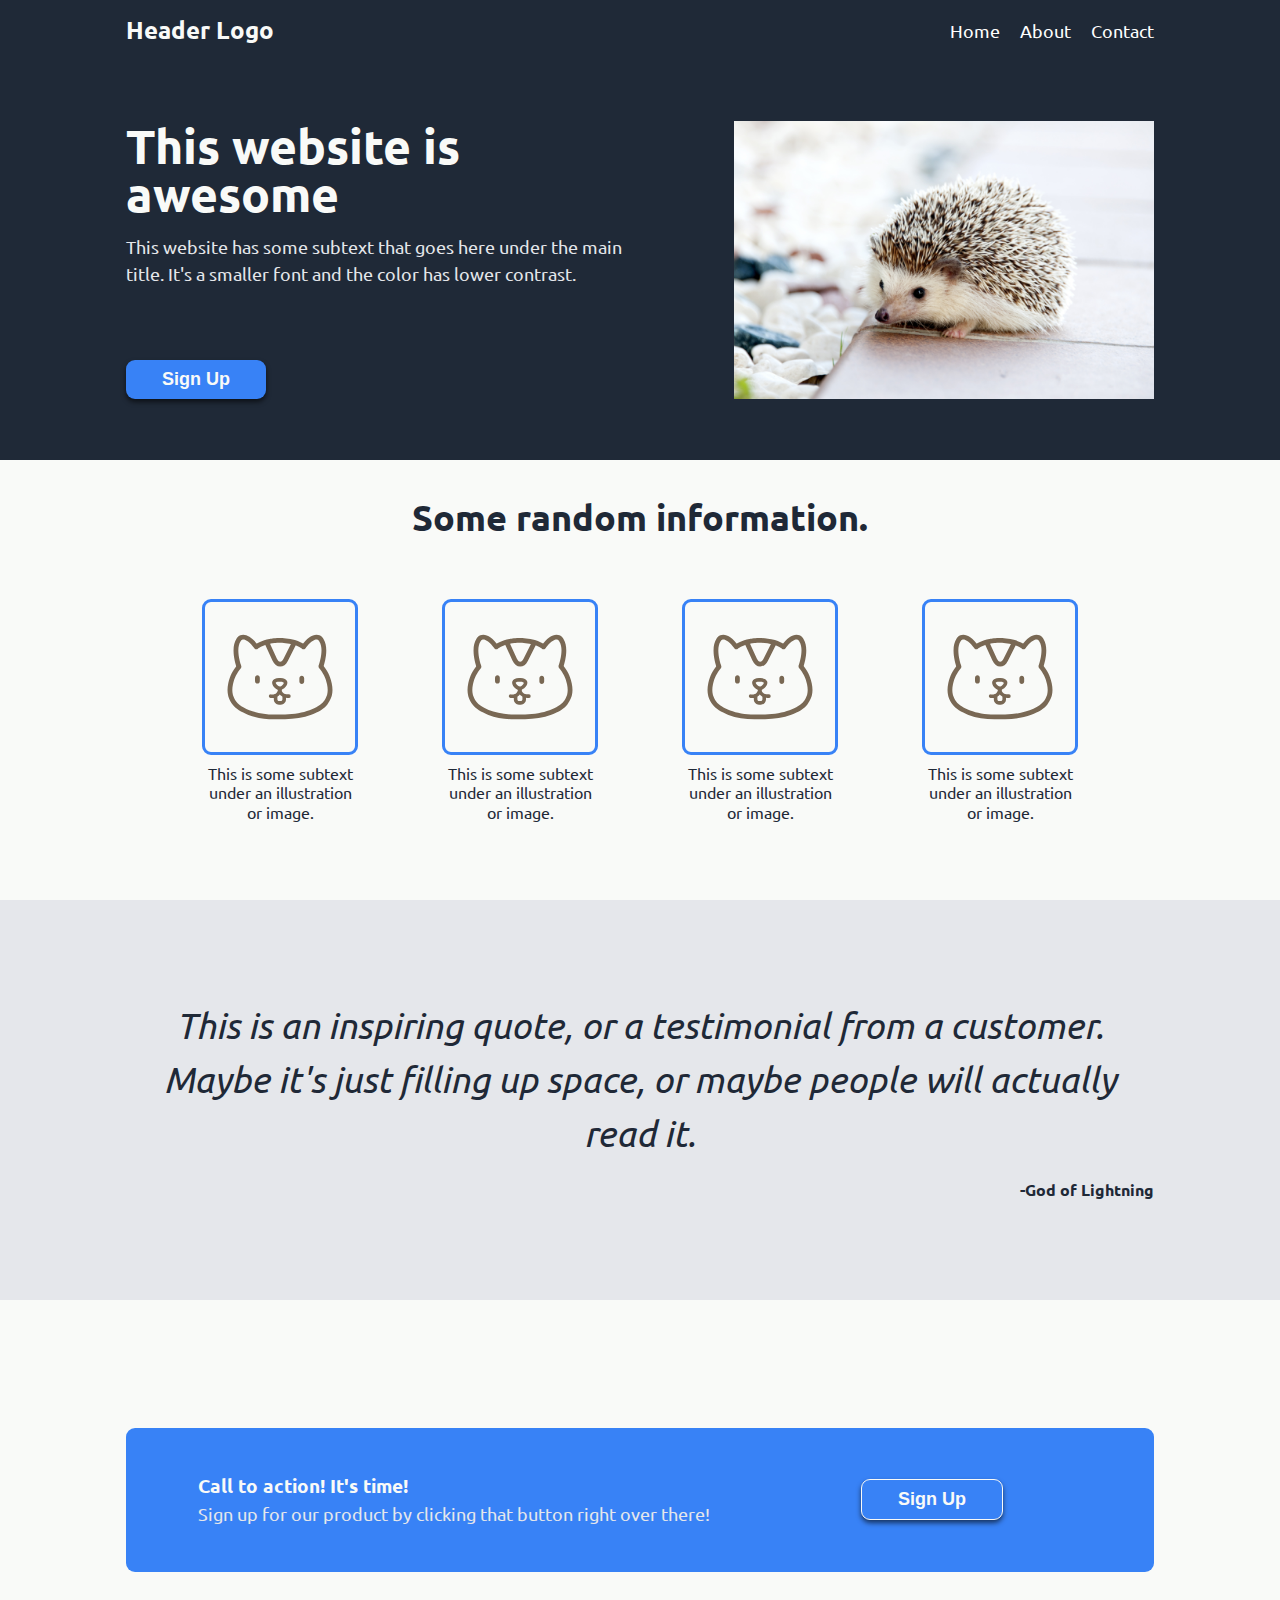
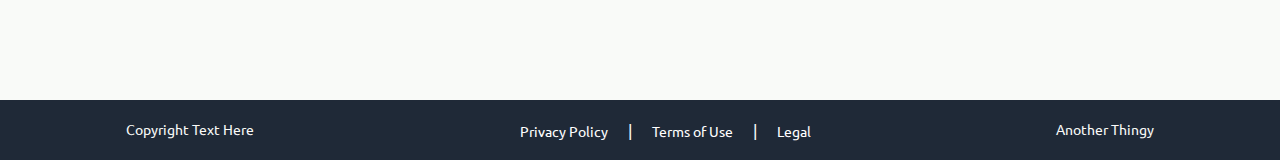
<file: index.html>
<!DOCTYPE html>
<html lang="en">
<head>
    <meta charset="UTF-8">
    <meta http-equiv="X-UA-Compatible" content="IE=edge">
    <meta name="viewport" content="width=device-width, initial-scale=1.0">
    <link rel="stylesheet" href="styles/general.css">
    <link rel="stylesheet" href="styles/navbar.css">
    <link rel="stylesheet" href="styles/header.css">
    <link rel="stylesheet" href="styles/thumbs.css">
    <link rel="stylesheet" href="styles/quote.css">
    <link rel="stylesheet" href="styles/cta.css">
    <link rel="stylesheet" href="styles/footer.css">
    <!-- <link rel="stylesheet" href="style.css"> -->
    <title>TOP Landing Page</title>
</head>
<body>
    <nav class="section navbar">
        <div class="content-area">
            <div class="flexbox parent">
                <div class="logo">Header Logo</div>
                <ul class="menu">
                    <li>
                        <a href="#">Home</a>
                    </li>
                    <li>
                        <a href="#">About</a>
                    </li>
                    <li>
                        <a href="#">Contact</a>
                    </li>
                </ul>
            </div>
        </div>
    </nav>

    <header class="section header">
        <div class="content-area">
            <div class="flexbox">
                <div class="left-column">
                    <h1>This website is awesome</h1>
                    <p>This website has some subtext that goes here
                        under the main title. It's a smaller font 
                        and the color has lower contrast.
                    </p>
                    <button>Sign Up</button>
                </div>
                <img src="img/pexels-pixabay-50577.jpg" alt="Photo of an adorable hedgehog.">
            </div>
        </div>
    </header>

    <section class="section thumbs">
        <div class="content-area">
            <div class="flexbox">
                <div class="top-row">
                    <h2>Some random information.</h2>
                </div>
                <div class="bottom-row">
                    <div class="box one">
                        <svg xmlns="http://www.w3.org/2000/svg" viewBox="0 0 500 500" xml:space="preserve">
                            <path class="svg-path one" d="M231.14 391.04c-30.63 0-60.47-5.06-86.39-14.64-24.12-8.92-42.91-21.11-52.91-34.33-10.55-13.94-14.42-29.15-14.58-29.79-3.05-12.22-2.95-25.65.32-41.05 5.69-26.8 15.1-42.51 29.43-60.57 2.75-3.46 7.78-4.04 11.24-1.3 3.46 2.75 4.04 7.78 1.3 11.24-13.16 16.59-21.25 30.1-26.31 53.95-2.75 12.97-2.9 24.04-.45 33.85.03.11 3.31 12.77 11.82 24.01 15.65 20.69 65.27 42.62 126.48 42.62h.42l34.96-.38h.53c62.07 0 112.38-21.95 128.25-42.66 8.71-11.36 11.94-23.87 11.97-24 2.48-9.8 2.33-20.86-.46-33.81-5.12-23.84-13.32-37.34-26.65-53.93-2.77-3.44-2.22-8.48 1.22-11.25 3.44-2.77 8.48-2.22 11.25 1.22 14.52 18.07 24.05 33.78 29.82 60.59 3.31 15.42 3.42 28.86.33 41.1-.16.64-4.09 15.86-14.78 29.81-10.12 13.21-29.14 25.39-53.56 34.3-26.36 9.62-56.71 14.65-87.8 14.63l-34.98.38c-.16.01-.32.01-.47.01zm-59.91-233.16c-2.31 0-4.6-1-6.19-2.92-2.81-3.41-2.31-8.46 1.1-11.26 5.44-4.47 8.07-5.79 13.32-8.44l1.76-.89c10.48-5.31 21.71-9.03 33.4-11.06 4.71-1.33 36.18-9.12 85.18 3.63 6.69 1.74 13.03 4.73 18.35 7.43l1.77.89c5.25 2.65 7.88 3.97 13.32 8.44 3.41 2.81 3.91 7.85 1.1 11.26s-7.85 3.91-11.26 1.1c-4.06-3.34-5.39-4.01-10.36-6.51l-1.8-.91c-4.56-2.31-9.93-4.86-15.15-6.22-47.33-12.32-76.72-3.74-77.01-3.66-.32.1-.68.18-1.01.24-10.27 1.74-20.12 4.98-29.3 9.63l-1.8.91c-4.96 2.5-6.3 3.17-10.36 6.51a7.861 7.861 0 0 1-5.06 1.83z"/>
                            <path class="svg-path two" d="M105.4 217.79c-3.78-11.27-10.13-33.48-10.29-55.66-.11-16.25 3.17-29.59 9.76-39.65 3.74-5.71 7.95-9.5 12.85-11.58 16.91-7.17 39.34 5.65 59.98 34.3l-12.98 9.36c-17.52-24.31-33.41-32.04-40.76-28.92-1.87.79-3.79 2.68-5.71 5.62-4.83 7.38-7.24 17.73-7.15 30.77.15 20.7 6.67 42.34 9.46 50.68l-15.16 5.08zm288.59 0-15.17-5.08c4.42-13.19 17.65-58.04 2.32-81.45-1.92-2.93-3.85-4.82-5.71-5.62-7.35-3.11-23.24 4.61-40.76 28.92l-12.98-9.36c20.65-28.65 43.07-41.47 59.99-34.3 4.91 2.08 9.11 5.87 12.85 11.58 18.74 28.63 5.86 76.19-.54 95.31zm-143.18-2.83h-.38c-10.45-.18-19.81-7.55-25.68-20.23l-26.73-57.77 14.52-6.72L239.27 188c3.14 6.79 7.41 10.88 11.43 10.95h.1c3.78 0 7.88-3.67 10.99-9.85l28.87-57.24 14.29 7.2-28.87 57.24c-5.99 11.88-15.18 18.66-25.27 18.66zm-76.05 56.98c-4.42 0-8-3.58-8-8v-11.4c0-4.42 3.58-8 8-8s8 3.58 8 8v11.4c0 4.42-3.58 8-8 8zm147.84 1.28c-4.42 0-8-3.58-8-8v-11.4c0-4.42 3.58-8 8-8s8 3.58 8 8v11.4c0 4.41-3.58 8-8 8zm-72.9 21.44c-.65 0-1.3-.1-1.92-.31-17.61-5.94-26.33-19.91-23.44-29.23 2.43-7.83 12.6-12.41 25.36-11.49 11.81-.81 21.74 3.83 24.22 11.4 1.24 3.77.67 8.31-1.59 12.79-3.77 7.44-11.34 13.47-20.78 16.55-.6.19-1.23.29-1.85.29zm-3.09-29.14c-6.55 0-10.4 2.18-10.81 3.17-.52 1.99 3.54 9.42 13.92 13.58 7.98-3.17 11.11-8.3 11.91-9.88 1.03-2.04.99-3.33.9-3.62-.37-1.11-4.71-3.77-12.34-3.15-.33.03-.66.03-.99 0-.91-.07-1.77-.1-2.59-.1z"/>
                            <path class="svg-path three" d="M222.6 320.07c-1.44 0-2.91-.06-4.43-.17a6.003 6.003 0 0 1 .91-11.97c8.62.65 15.07-1.01 19.17-4.96 5.69-5.47 5.45-13.97 5.45-14.06-.12-3.3 2.45-6.09 5.74-6.23a5.997 5.997 0 0 1 6.25 5.68c.03.56.56 13.83-8.99 23.14-5.86 5.69-13.95 8.57-24.1 8.57z"/>
                            <path class="svg-path four" d="M275.66 319.76c-10.15 0-18.24-2.87-24.09-8.57-9.56-9.31-9.02-22.58-9-23.14a5.998 5.998 0 0 1 6.29-5.7 6 6 0 0 1 5.7 6.25c-.01.22-.19 8.63 5.45 14.06 4.1 3.94 10.55 5.61 19.17 4.96a6.002 6.002 0 0 1 .91 11.97c-1.52.12-3 .17-4.43.17z"/>
                            <path class="svg-path five" d="M252.8 342.26h-6.19c-9.54 0-17.3-8.2-17.3-18.27V312.8c0-3.31 2.69-6 6-6s6 2.69 6 6v11.19c0 3.46 2.38 6.27 5.3 6.27h6.19c2.92 0 5.3-2.81 5.3-6.27V312.8c0-3.31 2.69-6 6-6s6 2.69 6 6v11.19c0 10.08-7.76 18.27-17.3 18.27z"/>
                        </svg>
                        <p>
                            This is some subtext under an illustration 
                            or image.
                        </p>
                    </div>
                    <div class="box two">
                        <svg xmlns="http://www.w3.org/2000/svg" viewBox="0 0 500 500" xml:space="preserve">
                            <path class="svg-path one" d="M231.14 391.04c-30.63 0-60.47-5.06-86.39-14.64-24.12-8.92-42.91-21.11-52.91-34.33-10.55-13.94-14.42-29.15-14.58-29.79-3.05-12.22-2.95-25.65.32-41.05 5.69-26.8 15.1-42.51 29.43-60.57 2.75-3.46 7.78-4.04 11.24-1.3 3.46 2.75 4.04 7.78 1.3 11.24-13.16 16.59-21.25 30.1-26.31 53.95-2.75 12.97-2.9 24.04-.45 33.85.03.11 3.31 12.77 11.82 24.01 15.65 20.69 65.27 42.62 126.48 42.62h.42l34.96-.38h.53c62.07 0 112.38-21.95 128.25-42.66 8.71-11.36 11.94-23.87 11.97-24 2.48-9.8 2.33-20.86-.46-33.81-5.12-23.84-13.32-37.34-26.65-53.93-2.77-3.44-2.22-8.48 1.22-11.25 3.44-2.77 8.48-2.22 11.25 1.22 14.52 18.07 24.05 33.78 29.82 60.59 3.31 15.42 3.42 28.86.33 41.1-.16.64-4.09 15.86-14.78 29.81-10.12 13.21-29.14 25.39-53.56 34.3-26.36 9.62-56.71 14.65-87.8 14.63l-34.98.38c-.16.01-.32.01-.47.01zm-59.91-233.16c-2.31 0-4.6-1-6.19-2.92-2.81-3.41-2.31-8.46 1.1-11.26 5.44-4.47 8.07-5.79 13.32-8.44l1.76-.89c10.48-5.31 21.71-9.03 33.4-11.06 4.71-1.33 36.18-9.12 85.18 3.63 6.69 1.74 13.03 4.73 18.35 7.43l1.77.89c5.25 2.65 7.88 3.97 13.32 8.44 3.41 2.81 3.91 7.85 1.1 11.26s-7.85 3.91-11.26 1.1c-4.06-3.34-5.39-4.01-10.36-6.51l-1.8-.91c-4.56-2.31-9.93-4.86-15.15-6.22-47.33-12.32-76.72-3.74-77.01-3.66-.32.1-.68.18-1.01.24-10.27 1.74-20.12 4.98-29.3 9.63l-1.8.91c-4.96 2.5-6.3 3.17-10.36 6.51a7.861 7.861 0 0 1-5.06 1.83z"/>
                            <path class="svg-path two" d="M105.4 217.79c-3.78-11.27-10.13-33.48-10.29-55.66-.11-16.25 3.17-29.59 9.76-39.65 3.74-5.71 7.95-9.5 12.85-11.58 16.91-7.17 39.34 5.65 59.98 34.3l-12.98 9.36c-17.52-24.31-33.41-32.04-40.76-28.92-1.87.79-3.79 2.68-5.71 5.62-4.83 7.38-7.24 17.73-7.15 30.77.15 20.7 6.67 42.34 9.46 50.68l-15.16 5.08zm288.59 0-15.17-5.08c4.42-13.19 17.65-58.04 2.32-81.45-1.92-2.93-3.85-4.82-5.71-5.62-7.35-3.11-23.24 4.61-40.76 28.92l-12.98-9.36c20.65-28.65 43.07-41.47 59.99-34.3 4.91 2.08 9.11 5.87 12.85 11.58 18.74 28.63 5.86 76.19-.54 95.31zm-143.18-2.83h-.38c-10.45-.18-19.81-7.55-25.68-20.23l-26.73-57.77 14.52-6.72L239.27 188c3.14 6.79 7.41 10.88 11.43 10.95h.1c3.78 0 7.88-3.67 10.99-9.85l28.87-57.24 14.29 7.2-28.87 57.24c-5.99 11.88-15.18 18.66-25.27 18.66zm-76.05 56.98c-4.42 0-8-3.58-8-8v-11.4c0-4.42 3.58-8 8-8s8 3.58 8 8v11.4c0 4.42-3.58 8-8 8zm147.84 1.28c-4.42 0-8-3.58-8-8v-11.4c0-4.42 3.58-8 8-8s8 3.58 8 8v11.4c0 4.41-3.58 8-8 8zm-72.9 21.44c-.65 0-1.3-.1-1.92-.31-17.61-5.94-26.33-19.91-23.44-29.23 2.43-7.83 12.6-12.41 25.36-11.49 11.81-.81 21.74 3.83 24.22 11.4 1.24 3.77.67 8.31-1.59 12.79-3.77 7.44-11.34 13.47-20.78 16.55-.6.19-1.23.29-1.85.29zm-3.09-29.14c-6.55 0-10.4 2.18-10.81 3.17-.52 1.99 3.54 9.42 13.92 13.58 7.98-3.17 11.11-8.3 11.91-9.88 1.03-2.04.99-3.33.9-3.62-.37-1.11-4.71-3.77-12.34-3.15-.33.03-.66.03-.99 0-.91-.07-1.77-.1-2.59-.1z"/>
                            <path class="svg-path three" d="M222.6 320.07c-1.44 0-2.91-.06-4.43-.17a6.003 6.003 0 0 1 .91-11.97c8.62.65 15.07-1.01 19.17-4.96 5.69-5.47 5.45-13.97 5.45-14.06-.12-3.3 2.45-6.09 5.74-6.23a5.997 5.997 0 0 1 6.25 5.68c.03.56.56 13.83-8.99 23.14-5.86 5.69-13.95 8.57-24.1 8.57z"/>
                            <path class="svg-path four" d="M275.66 319.76c-10.15 0-18.24-2.87-24.09-8.57-9.56-9.31-9.02-22.58-9-23.14a5.998 5.998 0 0 1 6.29-5.7 6 6 0 0 1 5.7 6.25c-.01.22-.19 8.63 5.45 14.06 4.1 3.94 10.55 5.61 19.17 4.96a6.002 6.002 0 0 1 .91 11.97c-1.52.12-3 .17-4.43.17z"/>
                            <path class="svg-path five" d="M252.8 342.26h-6.19c-9.54 0-17.3-8.2-17.3-18.27V312.8c0-3.31 2.69-6 6-6s6 2.69 6 6v11.19c0 3.46 2.38 6.27 5.3 6.27h6.19c2.92 0 5.3-2.81 5.3-6.27V312.8c0-3.31 2.69-6 6-6s6 2.69 6 6v11.19c0 10.08-7.76 18.27-17.3 18.27z"/>
                        </svg>
                        <p>
                            This is some subtext under an illustration 
                            or image.
                        </p>
                    </div>
                    <div class="box three">
                        <svg xmlns="http://www.w3.org/2000/svg" viewBox="0 0 500 500" xml:space="preserve">
                            <path class="svg-path one" d="M231.14 391.04c-30.63 0-60.47-5.06-86.39-14.64-24.12-8.92-42.91-21.11-52.91-34.33-10.55-13.94-14.42-29.15-14.58-29.79-3.05-12.22-2.95-25.65.32-41.05 5.69-26.8 15.1-42.51 29.43-60.57 2.75-3.46 7.78-4.04 11.24-1.3 3.46 2.75 4.04 7.78 1.3 11.24-13.16 16.59-21.25 30.1-26.31 53.95-2.75 12.97-2.9 24.04-.45 33.85.03.11 3.31 12.77 11.82 24.01 15.65 20.69 65.27 42.62 126.48 42.62h.42l34.96-.38h.53c62.07 0 112.38-21.95 128.25-42.66 8.71-11.36 11.94-23.87 11.97-24 2.48-9.8 2.33-20.86-.46-33.81-5.12-23.84-13.32-37.34-26.65-53.93-2.77-3.44-2.22-8.48 1.22-11.25 3.44-2.77 8.48-2.22 11.25 1.22 14.52 18.07 24.05 33.78 29.82 60.59 3.31 15.42 3.42 28.86.33 41.1-.16.64-4.09 15.86-14.78 29.81-10.12 13.21-29.14 25.39-53.56 34.3-26.36 9.62-56.71 14.65-87.8 14.63l-34.98.38c-.16.01-.32.01-.47.01zm-59.91-233.16c-2.31 0-4.6-1-6.19-2.92-2.81-3.41-2.31-8.46 1.1-11.26 5.44-4.47 8.07-5.79 13.32-8.44l1.76-.89c10.48-5.31 21.71-9.03 33.4-11.06 4.71-1.33 36.18-9.12 85.18 3.63 6.69 1.74 13.03 4.73 18.35 7.43l1.77.89c5.25 2.65 7.88 3.97 13.32 8.44 3.41 2.81 3.91 7.85 1.1 11.26s-7.85 3.91-11.26 1.1c-4.06-3.34-5.39-4.01-10.36-6.51l-1.8-.91c-4.56-2.31-9.93-4.86-15.15-6.22-47.33-12.32-76.72-3.74-77.01-3.66-.32.1-.68.18-1.01.24-10.27 1.74-20.12 4.98-29.3 9.63l-1.8.91c-4.96 2.5-6.3 3.17-10.36 6.51a7.861 7.861 0 0 1-5.06 1.83z"/>
                            <path class="svg-path two" d="M105.4 217.79c-3.78-11.27-10.13-33.48-10.29-55.66-.11-16.25 3.17-29.59 9.76-39.65 3.74-5.71 7.95-9.5 12.85-11.58 16.91-7.17 39.34 5.65 59.98 34.3l-12.98 9.36c-17.52-24.31-33.41-32.04-40.76-28.92-1.87.79-3.79 2.68-5.71 5.62-4.83 7.38-7.24 17.73-7.15 30.77.15 20.7 6.67 42.34 9.46 50.68l-15.16 5.08zm288.59 0-15.17-5.08c4.42-13.19 17.65-58.04 2.32-81.45-1.92-2.93-3.85-4.82-5.71-5.62-7.35-3.11-23.24 4.61-40.76 28.92l-12.98-9.36c20.65-28.65 43.07-41.47 59.99-34.3 4.91 2.08 9.11 5.87 12.85 11.58 18.74 28.63 5.86 76.19-.54 95.31zm-143.18-2.83h-.38c-10.45-.18-19.81-7.55-25.68-20.23l-26.73-57.77 14.52-6.72L239.27 188c3.14 6.79 7.41 10.88 11.43 10.95h.1c3.78 0 7.88-3.67 10.99-9.85l28.87-57.24 14.29 7.2-28.87 57.24c-5.99 11.88-15.18 18.66-25.27 18.66zm-76.05 56.98c-4.42 0-8-3.58-8-8v-11.4c0-4.42 3.58-8 8-8s8 3.58 8 8v11.4c0 4.42-3.58 8-8 8zm147.84 1.28c-4.42 0-8-3.58-8-8v-11.4c0-4.42 3.58-8 8-8s8 3.58 8 8v11.4c0 4.41-3.58 8-8 8zm-72.9 21.44c-.65 0-1.3-.1-1.92-.31-17.61-5.94-26.33-19.91-23.44-29.23 2.43-7.83 12.6-12.41 25.36-11.49 11.81-.81 21.74 3.83 24.22 11.4 1.24 3.77.67 8.31-1.59 12.79-3.77 7.44-11.34 13.47-20.78 16.55-.6.19-1.23.29-1.85.29zm-3.09-29.14c-6.55 0-10.4 2.18-10.81 3.17-.52 1.99 3.54 9.42 13.92 13.58 7.98-3.17 11.11-8.3 11.91-9.88 1.03-2.04.99-3.33.9-3.62-.37-1.11-4.71-3.77-12.34-3.15-.33.03-.66.03-.99 0-.91-.07-1.77-.1-2.59-.1z"/>
                            <path class="svg-path three" d="M222.6 320.07c-1.44 0-2.91-.06-4.43-.17a6.003 6.003 0 0 1 .91-11.97c8.62.65 15.07-1.01 19.17-4.96 5.69-5.47 5.45-13.97 5.45-14.06-.12-3.3 2.45-6.09 5.74-6.23a5.997 5.997 0 0 1 6.25 5.68c.03.56.56 13.83-8.99 23.14-5.86 5.69-13.95 8.57-24.1 8.57z"/>
                            <path class="svg-path four" d="M275.66 319.76c-10.15 0-18.24-2.87-24.09-8.57-9.56-9.31-9.02-22.58-9-23.14a5.998 5.998 0 0 1 6.29-5.7 6 6 0 0 1 5.7 6.25c-.01.22-.19 8.63 5.45 14.06 4.1 3.94 10.55 5.61 19.17 4.96a6.002 6.002 0 0 1 .91 11.97c-1.52.12-3 .17-4.43.17z"/>
                            <path class="svg-path five" d="M252.8 342.26h-6.19c-9.54 0-17.3-8.2-17.3-18.27V312.8c0-3.31 2.69-6 6-6s6 2.69 6 6v11.19c0 3.46 2.38 6.27 5.3 6.27h6.19c2.92 0 5.3-2.81 5.3-6.27V312.8c0-3.31 2.69-6 6-6s6 2.69 6 6v11.19c0 10.08-7.76 18.27-17.3 18.27z"/>
                        </svg>
                        <p>
                            This is some subtext under an illustration 
                            or image.
                        </p>
                    </div>
                    <div class="box four">
                        <svg xmlns="http://www.w3.org/2000/svg" viewBox="0 0 500 500" xml:space="preserve">
                            <path class="svg-path one" d="M231.14 391.04c-30.63 0-60.47-5.06-86.39-14.64-24.12-8.92-42.91-21.11-52.91-34.33-10.55-13.94-14.42-29.15-14.58-29.79-3.05-12.22-2.95-25.65.32-41.05 5.69-26.8 15.1-42.51 29.43-60.57 2.75-3.46 7.78-4.04 11.24-1.3 3.46 2.75 4.04 7.78 1.3 11.24-13.16 16.59-21.25 30.1-26.31 53.95-2.75 12.97-2.9 24.04-.45 33.85.03.11 3.31 12.77 11.82 24.01 15.65 20.69 65.27 42.62 126.48 42.62h.42l34.96-.38h.53c62.07 0 112.38-21.95 128.25-42.66 8.71-11.36 11.94-23.87 11.97-24 2.48-9.8 2.33-20.86-.46-33.81-5.12-23.84-13.32-37.34-26.65-53.93-2.77-3.44-2.22-8.48 1.22-11.25 3.44-2.77 8.48-2.22 11.25 1.22 14.52 18.07 24.05 33.78 29.82 60.59 3.31 15.42 3.42 28.86.33 41.1-.16.64-4.09 15.86-14.78 29.81-10.12 13.21-29.14 25.39-53.56 34.3-26.36 9.62-56.71 14.65-87.8 14.63l-34.98.38c-.16.01-.32.01-.47.01zm-59.91-233.16c-2.31 0-4.6-1-6.19-2.92-2.81-3.41-2.31-8.46 1.1-11.26 5.44-4.47 8.07-5.79 13.32-8.44l1.76-.89c10.48-5.31 21.71-9.03 33.4-11.06 4.71-1.33 36.18-9.12 85.18 3.63 6.69 1.74 13.03 4.73 18.35 7.43l1.77.89c5.25 2.65 7.88 3.97 13.32 8.44 3.41 2.81 3.91 7.85 1.1 11.26s-7.85 3.91-11.26 1.1c-4.06-3.34-5.39-4.01-10.36-6.51l-1.8-.91c-4.56-2.31-9.93-4.86-15.15-6.22-47.33-12.32-76.72-3.74-77.01-3.66-.32.1-.68.18-1.01.24-10.27 1.74-20.12 4.98-29.3 9.63l-1.8.91c-4.96 2.5-6.3 3.17-10.36 6.51a7.861 7.861 0 0 1-5.06 1.83z"/>
                            <path class="svg-path two" d="M105.4 217.79c-3.78-11.27-10.13-33.48-10.29-55.66-.11-16.25 3.17-29.59 9.76-39.65 3.74-5.71 7.95-9.5 12.85-11.58 16.91-7.17 39.34 5.65 59.98 34.3l-12.98 9.36c-17.52-24.31-33.41-32.04-40.76-28.92-1.87.79-3.79 2.68-5.71 5.62-4.83 7.38-7.24 17.73-7.15 30.77.15 20.7 6.67 42.34 9.46 50.68l-15.16 5.08zm288.59 0-15.17-5.08c4.42-13.19 17.65-58.04 2.32-81.45-1.92-2.93-3.85-4.82-5.71-5.62-7.35-3.11-23.24 4.61-40.76 28.92l-12.98-9.36c20.65-28.65 43.07-41.47 59.99-34.3 4.91 2.08 9.11 5.87 12.85 11.58 18.74 28.63 5.86 76.19-.54 95.31zm-143.18-2.83h-.38c-10.45-.18-19.81-7.55-25.68-20.23l-26.73-57.77 14.52-6.72L239.27 188c3.14 6.79 7.41 10.88 11.43 10.95h.1c3.78 0 7.88-3.67 10.99-9.85l28.87-57.24 14.29 7.2-28.87 57.24c-5.99 11.88-15.18 18.66-25.27 18.66zm-76.05 56.98c-4.42 0-8-3.58-8-8v-11.4c0-4.42 3.58-8 8-8s8 3.58 8 8v11.4c0 4.42-3.58 8-8 8zm147.84 1.28c-4.42 0-8-3.58-8-8v-11.4c0-4.42 3.58-8 8-8s8 3.58 8 8v11.4c0 4.41-3.58 8-8 8zm-72.9 21.44c-.65 0-1.3-.1-1.92-.31-17.61-5.94-26.33-19.91-23.44-29.23 2.43-7.83 12.6-12.41 25.36-11.49 11.81-.81 21.74 3.83 24.22 11.4 1.24 3.77.67 8.31-1.59 12.79-3.77 7.44-11.34 13.47-20.78 16.55-.6.19-1.23.29-1.85.29zm-3.09-29.14c-6.55 0-10.4 2.18-10.81 3.17-.52 1.99 3.54 9.42 13.92 13.58 7.98-3.17 11.11-8.3 11.91-9.88 1.03-2.04.99-3.33.9-3.62-.37-1.11-4.71-3.77-12.34-3.15-.33.03-.66.03-.99 0-.91-.07-1.77-.1-2.59-.1z"/>
                            <path class="svg-path three" d="M222.6 320.07c-1.44 0-2.91-.06-4.43-.17a6.003 6.003 0 0 1 .91-11.97c8.62.65 15.07-1.01 19.17-4.96 5.69-5.47 5.45-13.97 5.45-14.06-.12-3.3 2.45-6.09 5.74-6.23a5.997 5.997 0 0 1 6.25 5.68c.03.56.56 13.83-8.99 23.14-5.86 5.69-13.95 8.57-24.1 8.57z"/>
                            <path class="svg-path four" d="M275.66 319.76c-10.15 0-18.24-2.87-24.09-8.57-9.56-9.31-9.02-22.58-9-23.14a5.998 5.998 0 0 1 6.29-5.7 6 6 0 0 1 5.7 6.25c-.01.22-.19 8.63 5.45 14.06 4.1 3.94 10.55 5.61 19.17 4.96a6.002 6.002 0 0 1 .91 11.97c-1.52.12-3 .17-4.43.17z"/>
                            <path class="svg-path five" d="M252.8 342.26h-6.19c-9.54 0-17.3-8.2-17.3-18.27V312.8c0-3.31 2.69-6 6-6s6 2.69 6 6v11.19c0 3.46 2.38 6.27 5.3 6.27h6.19c2.92 0 5.3-2.81 5.3-6.27V312.8c0-3.31 2.69-6 6-6s6 2.69 6 6v11.19c0 10.08-7.76 18.27-17.3 18.27z"/>
                        </svg>
                        <p>
                            This is some subtext under an illustration 
                            or image.
                        </p>
                    </div>
                </div>
            </div>
        </div>
    </section>

    <section class="section quote">
        <div class="content-area">
            <div class="flexbox">
                <p class="quote">
                    This is an inspiring quote, or a testimonial from
                    a customer. Maybe it's just filling up space, or
                    maybe people will actually read it.
                </p>
                <p class="cite">
                    -God of Lightning
                </p>
            </div>
        </div>
    </section>

    <header class="section cta">
        <div class="content-area">
            <div class="flexbox">
                <div class="left-column">
                    <h3>Call to action! It's time!</h3>
                    <p>
                        Sign up for our product by clicking that button right over there!
                    </p>
                </div>
                <button>Sign Up</button>
            </div>
        </div>
    </header>

    <footer class="section footer">
        <div class="content-area">
            <div class="flexbox">
                <div class="copyright">Copyright Text Here</div>
                <ul class="nav">
                    <li>
                        <a href="#">Privacy Policy</a>
                    </li>
                    <li><p>|</p></li>
                    <li>
                        <a href="#">Terms of Use</a>
                    </li>
                    <li><p>|</p></li>
                    <li>
                        <a href="#">Legal</a>
                    </li>
                </ul>
                <div class="other">Another Thingy</div>
            </div>
        </div>
    </footer>
</body>
</html>
</file>
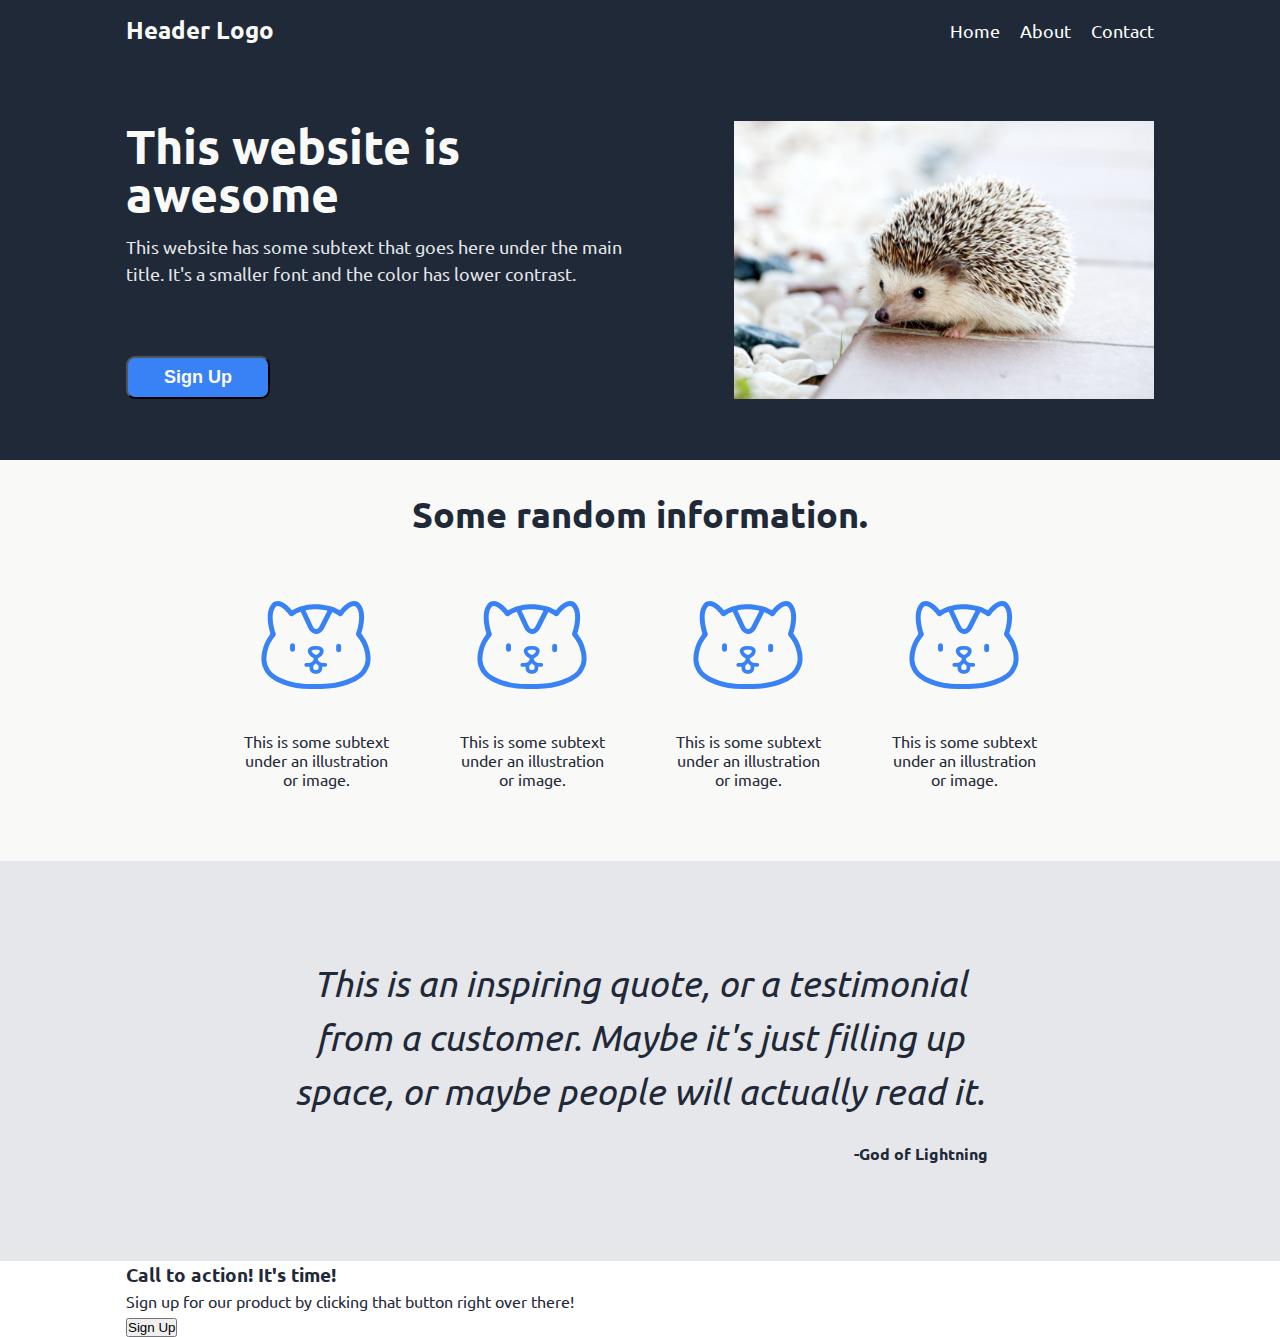
<file: index_backup.html>
<!DOCTYPE html>
<html lang="en">
<head>
    <meta charset="UTF-8">
    <meta http-equiv="X-UA-Compatible" content="IE=edge">
    <meta name="viewport" content="width=device-width, initial-scale=1.0">
    <link rel="stylesheet" href="style.css">
    <title>TOP Landing Page</title>
</head>
<body>
    <nav class="navbar">
        <div class="container">
            <div class="logo">Header Logo</div>
            <ul class="menu">
                <li>
                    <a href="#">Home</a>
                </li>
                <li>
                    <a href="#">About</a>
                </li>
                <li>
                    <a href="#">Contact</a>
                </li>
            </ul>
        </div>
    </nav>

    <header class="header">
        <div class="container">
            <div class="left-column">
                <h1>This website is awesome</h1>
                <p>This website has some subtext that goes here
                    under the main title. It's a smaller font 
                    and the color has lower contrast.
                </p>
                <button>Sign Up</button>
            </div>
            <img src="img/pexels-pixabay-50577.jpg" alt="Photo of an adorable hedgehog.">
        </div>
    </header>

    <section class="thumbs">
        <div class="container">
            <div class="top-row">
                <h2>Some random information.</h2>
            </div>
            <div class="bottom-row">
                <div class="box one">
                    <svg xmlns="http://www.w3.org/2000/svg" viewBox="0 0 500 500" xml:space="preserve">
                        <path class="svg-path one" d="M231.14 391.04c-30.63 0-60.47-5.06-86.39-14.64-24.12-8.92-42.91-21.11-52.91-34.33-10.55-13.94-14.42-29.15-14.58-29.79-3.05-12.22-2.95-25.65.32-41.05 5.69-26.8 15.1-42.51 29.43-60.57 2.75-3.46 7.78-4.04 11.24-1.3 3.46 2.75 4.04 7.78 1.3 11.24-13.16 16.59-21.25 30.1-26.31 53.95-2.75 12.97-2.9 24.04-.45 33.85.03.11 3.31 12.77 11.82 24.01 15.65 20.69 65.27 42.62 126.48 42.62h.42l34.96-.38h.53c62.07 0 112.38-21.95 128.25-42.66 8.71-11.36 11.94-23.87 11.97-24 2.48-9.8 2.33-20.86-.46-33.81-5.12-23.84-13.32-37.34-26.65-53.93-2.77-3.44-2.22-8.48 1.22-11.25 3.44-2.77 8.48-2.22 11.25 1.22 14.52 18.07 24.05 33.78 29.82 60.59 3.31 15.42 3.42 28.86.33 41.1-.16.64-4.09 15.86-14.78 29.81-10.12 13.21-29.14 25.39-53.56 34.3-26.36 9.62-56.71 14.65-87.8 14.63l-34.98.38c-.16.01-.32.01-.47.01zm-59.91-233.16c-2.31 0-4.6-1-6.19-2.92-2.81-3.41-2.31-8.46 1.1-11.26 5.44-4.47 8.07-5.79 13.32-8.44l1.76-.89c10.48-5.31 21.71-9.03 33.4-11.06 4.71-1.33 36.18-9.12 85.18 3.63 6.69 1.74 13.03 4.73 18.35 7.43l1.77.89c5.25 2.65 7.88 3.97 13.32 8.44 3.41 2.81 3.91 7.85 1.1 11.26s-7.85 3.91-11.26 1.1c-4.06-3.34-5.39-4.01-10.36-6.51l-1.8-.91c-4.56-2.31-9.93-4.86-15.15-6.22-47.33-12.32-76.72-3.74-77.01-3.66-.32.1-.68.18-1.01.24-10.27 1.74-20.12 4.98-29.3 9.63l-1.8.91c-4.96 2.5-6.3 3.17-10.36 6.51a7.861 7.861 0 0 1-5.06 1.83z"/>
                        <path class="svg-path two" d="M105.4 217.79c-3.78-11.27-10.13-33.48-10.29-55.66-.11-16.25 3.17-29.59 9.76-39.65 3.74-5.71 7.95-9.5 12.85-11.58 16.91-7.17 39.34 5.65 59.98 34.3l-12.98 9.36c-17.52-24.31-33.41-32.04-40.76-28.92-1.87.79-3.79 2.68-5.71 5.62-4.83 7.38-7.24 17.73-7.15 30.77.15 20.7 6.67 42.34 9.46 50.68l-15.16 5.08zm288.59 0-15.17-5.08c4.42-13.19 17.65-58.04 2.32-81.45-1.92-2.93-3.85-4.82-5.71-5.62-7.35-3.11-23.24 4.61-40.76 28.92l-12.98-9.36c20.65-28.65 43.07-41.47 59.99-34.3 4.91 2.08 9.11 5.87 12.85 11.58 18.74 28.63 5.86 76.19-.54 95.31zm-143.18-2.83h-.38c-10.45-.18-19.81-7.55-25.68-20.23l-26.73-57.77 14.52-6.72L239.27 188c3.14 6.79 7.41 10.88 11.43 10.95h.1c3.78 0 7.88-3.67 10.99-9.85l28.87-57.24 14.29 7.2-28.87 57.24c-5.99 11.88-15.18 18.66-25.27 18.66zm-76.05 56.98c-4.42 0-8-3.58-8-8v-11.4c0-4.42 3.58-8 8-8s8 3.58 8 8v11.4c0 4.42-3.58 8-8 8zm147.84 1.28c-4.42 0-8-3.58-8-8v-11.4c0-4.42 3.58-8 8-8s8 3.58 8 8v11.4c0 4.41-3.58 8-8 8zm-72.9 21.44c-.65 0-1.3-.1-1.92-.31-17.61-5.94-26.33-19.91-23.44-29.23 2.43-7.83 12.6-12.41 25.36-11.49 11.81-.81 21.74 3.83 24.22 11.4 1.24 3.77.67 8.31-1.59 12.79-3.77 7.44-11.34 13.47-20.78 16.55-.6.19-1.23.29-1.85.29zm-3.09-29.14c-6.55 0-10.4 2.18-10.81 3.17-.52 1.99 3.54 9.42 13.92 13.58 7.98-3.17 11.11-8.3 11.91-9.88 1.03-2.04.99-3.33.9-3.62-.37-1.11-4.71-3.77-12.34-3.15-.33.03-.66.03-.99 0-.91-.07-1.77-.1-2.59-.1z"/>
                        <path class="svg-path three" d="M222.6 320.07c-1.44 0-2.91-.06-4.43-.17a6.003 6.003 0 0 1 .91-11.97c8.62.65 15.07-1.01 19.17-4.96 5.69-5.47 5.45-13.97 5.45-14.06-.12-3.3 2.45-6.09 5.74-6.23a5.997 5.997 0 0 1 6.25 5.68c.03.56.56 13.83-8.99 23.14-5.86 5.69-13.95 8.57-24.1 8.57z"/>
                        <path class="svg-path four" d="M275.66 319.76c-10.15 0-18.24-2.87-24.09-8.57-9.56-9.31-9.02-22.58-9-23.14a5.998 5.998 0 0 1 6.29-5.7 6 6 0 0 1 5.7 6.25c-.01.22-.19 8.63 5.45 14.06 4.1 3.94 10.55 5.61 19.17 4.96a6.002 6.002 0 0 1 .91 11.97c-1.52.12-3 .17-4.43.17z"/>
                        <path class="svg-path five" d="M252.8 342.26h-6.19c-9.54 0-17.3-8.2-17.3-18.27V312.8c0-3.31 2.69-6 6-6s6 2.69 6 6v11.19c0 3.46 2.38 6.27 5.3 6.27h6.19c2.92 0 5.3-2.81 5.3-6.27V312.8c0-3.31 2.69-6 6-6s6 2.69 6 6v11.19c0 10.08-7.76 18.27-17.3 18.27z"/>
                    </svg>
                    <p>
                        This is some subtext under an illustration 
                        or image.
                    </p>
                </div>
                <div class="box two">
                    <svg xmlns="http://www.w3.org/2000/svg" viewBox="0 0 500 500" xml:space="preserve">
                        <path class="svg-path one" d="M231.14 391.04c-30.63 0-60.47-5.06-86.39-14.64-24.12-8.92-42.91-21.11-52.91-34.33-10.55-13.94-14.42-29.15-14.58-29.79-3.05-12.22-2.95-25.65.32-41.05 5.69-26.8 15.1-42.51 29.43-60.57 2.75-3.46 7.78-4.04 11.24-1.3 3.46 2.75 4.04 7.78 1.3 11.24-13.16 16.59-21.25 30.1-26.31 53.95-2.75 12.97-2.9 24.04-.45 33.85.03.11 3.31 12.77 11.82 24.01 15.65 20.69 65.27 42.62 126.48 42.62h.42l34.96-.38h.53c62.07 0 112.38-21.95 128.25-42.66 8.71-11.36 11.94-23.87 11.97-24 2.48-9.8 2.33-20.86-.46-33.81-5.12-23.84-13.32-37.34-26.65-53.93-2.77-3.44-2.22-8.48 1.22-11.25 3.44-2.77 8.48-2.22 11.25 1.22 14.52 18.07 24.05 33.78 29.82 60.59 3.31 15.42 3.42 28.86.33 41.1-.16.64-4.09 15.86-14.78 29.81-10.12 13.21-29.14 25.39-53.56 34.3-26.36 9.62-56.71 14.65-87.8 14.63l-34.98.38c-.16.01-.32.01-.47.01zm-59.91-233.16c-2.31 0-4.6-1-6.19-2.92-2.81-3.41-2.31-8.46 1.1-11.26 5.44-4.47 8.07-5.79 13.32-8.44l1.76-.89c10.48-5.31 21.71-9.03 33.4-11.06 4.71-1.33 36.18-9.12 85.18 3.63 6.69 1.74 13.03 4.73 18.35 7.43l1.77.89c5.25 2.65 7.88 3.97 13.32 8.44 3.41 2.81 3.91 7.85 1.1 11.26s-7.85 3.91-11.26 1.1c-4.06-3.34-5.39-4.01-10.36-6.51l-1.8-.91c-4.56-2.31-9.93-4.86-15.15-6.22-47.33-12.32-76.72-3.74-77.01-3.66-.32.1-.68.18-1.01.24-10.27 1.74-20.12 4.98-29.3 9.63l-1.8.91c-4.96 2.5-6.3 3.17-10.36 6.51a7.861 7.861 0 0 1-5.06 1.83z"/>
                        <path class="svg-path two" d="M105.4 217.79c-3.78-11.27-10.13-33.48-10.29-55.66-.11-16.25 3.17-29.59 9.76-39.65 3.74-5.71 7.95-9.5 12.85-11.58 16.91-7.17 39.34 5.65 59.98 34.3l-12.98 9.36c-17.52-24.31-33.41-32.04-40.76-28.92-1.87.79-3.79 2.68-5.71 5.62-4.83 7.38-7.24 17.73-7.15 30.77.15 20.7 6.67 42.34 9.46 50.68l-15.16 5.08zm288.59 0-15.17-5.08c4.42-13.19 17.65-58.04 2.32-81.45-1.92-2.93-3.85-4.82-5.71-5.62-7.35-3.11-23.24 4.61-40.76 28.92l-12.98-9.36c20.65-28.65 43.07-41.47 59.99-34.3 4.91 2.08 9.11 5.87 12.85 11.58 18.74 28.63 5.86 76.19-.54 95.31zm-143.18-2.83h-.38c-10.45-.18-19.81-7.55-25.68-20.23l-26.73-57.77 14.52-6.72L239.27 188c3.14 6.79 7.41 10.88 11.43 10.95h.1c3.78 0 7.88-3.67 10.99-9.85l28.87-57.24 14.29 7.2-28.87 57.24c-5.99 11.88-15.18 18.66-25.27 18.66zm-76.05 56.98c-4.42 0-8-3.58-8-8v-11.4c0-4.42 3.58-8 8-8s8 3.58 8 8v11.4c0 4.42-3.58 8-8 8zm147.84 1.28c-4.42 0-8-3.58-8-8v-11.4c0-4.42 3.58-8 8-8s8 3.58 8 8v11.4c0 4.41-3.58 8-8 8zm-72.9 21.44c-.65 0-1.3-.1-1.92-.31-17.61-5.94-26.33-19.91-23.44-29.23 2.43-7.83 12.6-12.41 25.36-11.49 11.81-.81 21.74 3.83 24.22 11.4 1.24 3.77.67 8.31-1.59 12.79-3.77 7.44-11.34 13.47-20.78 16.55-.6.19-1.23.29-1.85.29zm-3.09-29.14c-6.55 0-10.4 2.18-10.81 3.17-.52 1.99 3.54 9.42 13.92 13.58 7.98-3.17 11.11-8.3 11.91-9.88 1.03-2.04.99-3.33.9-3.62-.37-1.11-4.71-3.77-12.34-3.15-.33.03-.66.03-.99 0-.91-.07-1.77-.1-2.59-.1z"/>
                        <path class="svg-path three" d="M222.6 320.07c-1.44 0-2.91-.06-4.43-.17a6.003 6.003 0 0 1 .91-11.97c8.62.65 15.07-1.01 19.17-4.96 5.69-5.47 5.45-13.97 5.45-14.06-.12-3.3 2.45-6.09 5.74-6.23a5.997 5.997 0 0 1 6.25 5.68c.03.56.56 13.83-8.99 23.14-5.86 5.69-13.95 8.57-24.1 8.57z"/>
                        <path class="svg-path four" d="M275.66 319.76c-10.15 0-18.24-2.87-24.09-8.57-9.56-9.31-9.02-22.58-9-23.14a5.998 5.998 0 0 1 6.29-5.7 6 6 0 0 1 5.7 6.25c-.01.22-.19 8.63 5.45 14.06 4.1 3.94 10.55 5.61 19.17 4.96a6.002 6.002 0 0 1 .91 11.97c-1.52.12-3 .17-4.43.17z"/>
                        <path class="svg-path five" d="M252.8 342.26h-6.19c-9.54 0-17.3-8.2-17.3-18.27V312.8c0-3.31 2.69-6 6-6s6 2.69 6 6v11.19c0 3.46 2.38 6.27 5.3 6.27h6.19c2.92 0 5.3-2.81 5.3-6.27V312.8c0-3.31 2.69-6 6-6s6 2.69 6 6v11.19c0 10.08-7.76 18.27-17.3 18.27z"/>
                    </svg>
                    <p>
                        This is some subtext under an illustration 
                        or image.
                    </p>
                </div>
                <div class="box three">
                    <svg xmlns="http://www.w3.org/2000/svg" viewBox="0 0 500 500" xml:space="preserve">
                        <path class="svg-path one" d="M231.14 391.04c-30.63 0-60.47-5.06-86.39-14.64-24.12-8.92-42.91-21.11-52.91-34.33-10.55-13.94-14.42-29.15-14.58-29.79-3.05-12.22-2.95-25.65.32-41.05 5.69-26.8 15.1-42.51 29.43-60.57 2.75-3.46 7.78-4.04 11.24-1.3 3.46 2.75 4.04 7.78 1.3 11.24-13.16 16.59-21.25 30.1-26.31 53.95-2.75 12.97-2.9 24.04-.45 33.85.03.11 3.31 12.77 11.82 24.01 15.65 20.69 65.27 42.62 126.48 42.62h.42l34.96-.38h.53c62.07 0 112.38-21.95 128.25-42.66 8.71-11.36 11.94-23.87 11.97-24 2.48-9.8 2.33-20.86-.46-33.81-5.12-23.84-13.32-37.34-26.65-53.93-2.77-3.44-2.22-8.48 1.22-11.25 3.44-2.77 8.48-2.22 11.25 1.22 14.52 18.07 24.05 33.78 29.82 60.59 3.31 15.42 3.42 28.86.33 41.1-.16.64-4.09 15.86-14.78 29.81-10.12 13.21-29.14 25.39-53.56 34.3-26.36 9.62-56.71 14.65-87.8 14.63l-34.98.38c-.16.01-.32.01-.47.01zm-59.91-233.16c-2.31 0-4.6-1-6.19-2.92-2.81-3.41-2.31-8.46 1.1-11.26 5.44-4.47 8.07-5.79 13.32-8.44l1.76-.89c10.48-5.31 21.71-9.03 33.4-11.06 4.71-1.33 36.18-9.12 85.18 3.63 6.69 1.74 13.03 4.73 18.35 7.43l1.77.89c5.25 2.65 7.88 3.97 13.32 8.44 3.41 2.81 3.91 7.85 1.1 11.26s-7.85 3.91-11.26 1.1c-4.06-3.34-5.39-4.01-10.36-6.51l-1.8-.91c-4.56-2.31-9.93-4.86-15.15-6.22-47.33-12.32-76.72-3.74-77.01-3.66-.32.1-.68.18-1.01.24-10.27 1.74-20.12 4.98-29.3 9.63l-1.8.91c-4.96 2.5-6.3 3.17-10.36 6.51a7.861 7.861 0 0 1-5.06 1.83z"/>
                        <path class="svg-path two" d="M105.4 217.79c-3.78-11.27-10.13-33.48-10.29-55.66-.11-16.25 3.17-29.59 9.76-39.65 3.74-5.71 7.95-9.5 12.85-11.58 16.91-7.17 39.34 5.65 59.98 34.3l-12.98 9.36c-17.52-24.31-33.41-32.04-40.76-28.92-1.87.79-3.79 2.68-5.71 5.62-4.83 7.38-7.24 17.73-7.15 30.77.15 20.7 6.67 42.34 9.46 50.68l-15.16 5.08zm288.59 0-15.17-5.08c4.42-13.19 17.65-58.04 2.32-81.45-1.92-2.93-3.85-4.82-5.71-5.62-7.35-3.11-23.24 4.61-40.76 28.92l-12.98-9.36c20.65-28.65 43.07-41.47 59.99-34.3 4.91 2.08 9.11 5.87 12.85 11.58 18.74 28.63 5.86 76.19-.54 95.31zm-143.18-2.83h-.38c-10.45-.18-19.81-7.55-25.68-20.23l-26.73-57.77 14.52-6.72L239.27 188c3.14 6.79 7.41 10.88 11.43 10.95h.1c3.78 0 7.88-3.67 10.99-9.85l28.87-57.24 14.29 7.2-28.87 57.24c-5.99 11.88-15.18 18.66-25.27 18.66zm-76.05 56.98c-4.42 0-8-3.58-8-8v-11.4c0-4.42 3.58-8 8-8s8 3.58 8 8v11.4c0 4.42-3.58 8-8 8zm147.84 1.28c-4.42 0-8-3.58-8-8v-11.4c0-4.42 3.58-8 8-8s8 3.58 8 8v11.4c0 4.41-3.58 8-8 8zm-72.9 21.44c-.65 0-1.3-.1-1.92-.31-17.61-5.94-26.33-19.91-23.44-29.23 2.43-7.83 12.6-12.41 25.36-11.49 11.81-.81 21.74 3.83 24.22 11.4 1.24 3.77.67 8.31-1.59 12.79-3.77 7.44-11.34 13.47-20.78 16.55-.6.19-1.23.29-1.85.29zm-3.09-29.14c-6.55 0-10.4 2.18-10.81 3.17-.52 1.99 3.54 9.42 13.92 13.58 7.98-3.17 11.11-8.3 11.91-9.88 1.03-2.04.99-3.33.9-3.62-.37-1.11-4.71-3.77-12.34-3.15-.33.03-.66.03-.99 0-.91-.07-1.77-.1-2.59-.1z"/>
                        <path class="svg-path three" d="M222.6 320.07c-1.44 0-2.91-.06-4.43-.17a6.003 6.003 0 0 1 .91-11.97c8.62.65 15.07-1.01 19.17-4.96 5.69-5.47 5.45-13.97 5.45-14.06-.12-3.3 2.45-6.09 5.74-6.23a5.997 5.997 0 0 1 6.25 5.68c.03.56.56 13.83-8.99 23.14-5.86 5.69-13.95 8.57-24.1 8.57z"/>
                        <path class="svg-path four" d="M275.66 319.76c-10.15 0-18.24-2.87-24.09-8.57-9.56-9.31-9.02-22.58-9-23.14a5.998 5.998 0 0 1 6.29-5.7 6 6 0 0 1 5.7 6.25c-.01.22-.19 8.63 5.45 14.06 4.1 3.94 10.55 5.61 19.17 4.96a6.002 6.002 0 0 1 .91 11.97c-1.52.12-3 .17-4.43.17z"/>
                        <path class="svg-path five" d="M252.8 342.26h-6.19c-9.54 0-17.3-8.2-17.3-18.27V312.8c0-3.31 2.69-6 6-6s6 2.69 6 6v11.19c0 3.46 2.38 6.27 5.3 6.27h6.19c2.92 0 5.3-2.81 5.3-6.27V312.8c0-3.31 2.69-6 6-6s6 2.69 6 6v11.19c0 10.08-7.76 18.27-17.3 18.27z"/>
                    </svg>
                    <p>
                        This is some subtext under an illustration 
                        or image.
                    </p>
                </div>
                <div class="box four">
                    <svg xmlns="http://www.w3.org/2000/svg" viewBox="0 0 500 500" xml:space="preserve">
                        <path class="svg-path one" d="M231.14 391.04c-30.63 0-60.47-5.06-86.39-14.64-24.12-8.92-42.91-21.11-52.91-34.33-10.55-13.94-14.42-29.15-14.58-29.79-3.05-12.22-2.95-25.65.32-41.05 5.69-26.8 15.1-42.51 29.43-60.57 2.75-3.46 7.78-4.04 11.24-1.3 3.46 2.75 4.04 7.78 1.3 11.24-13.16 16.59-21.25 30.1-26.31 53.95-2.75 12.97-2.9 24.04-.45 33.85.03.11 3.31 12.77 11.82 24.01 15.65 20.69 65.27 42.62 126.48 42.62h.42l34.96-.38h.53c62.07 0 112.38-21.95 128.25-42.66 8.71-11.36 11.94-23.87 11.97-24 2.48-9.8 2.33-20.86-.46-33.81-5.12-23.84-13.32-37.34-26.65-53.93-2.77-3.44-2.22-8.48 1.22-11.25 3.44-2.77 8.48-2.22 11.25 1.22 14.52 18.07 24.05 33.78 29.82 60.59 3.31 15.42 3.42 28.86.33 41.1-.16.64-4.09 15.86-14.78 29.81-10.12 13.21-29.14 25.39-53.56 34.3-26.36 9.62-56.71 14.65-87.8 14.63l-34.98.38c-.16.01-.32.01-.47.01zm-59.91-233.16c-2.31 0-4.6-1-6.19-2.92-2.81-3.41-2.31-8.46 1.1-11.26 5.44-4.47 8.07-5.79 13.32-8.44l1.76-.89c10.48-5.31 21.71-9.03 33.4-11.06 4.71-1.33 36.18-9.12 85.18 3.63 6.69 1.74 13.03 4.73 18.35 7.43l1.77.89c5.25 2.65 7.88 3.97 13.32 8.44 3.41 2.81 3.91 7.85 1.1 11.26s-7.85 3.91-11.26 1.1c-4.06-3.34-5.39-4.01-10.36-6.51l-1.8-.91c-4.56-2.31-9.93-4.86-15.15-6.22-47.33-12.32-76.72-3.74-77.01-3.66-.32.1-.68.18-1.01.24-10.27 1.74-20.12 4.98-29.3 9.63l-1.8.91c-4.96 2.5-6.3 3.17-10.36 6.51a7.861 7.861 0 0 1-5.06 1.83z"/>
                        <path class="svg-path two" d="M105.4 217.79c-3.78-11.27-10.13-33.48-10.29-55.66-.11-16.25 3.17-29.59 9.76-39.65 3.74-5.71 7.95-9.5 12.85-11.58 16.91-7.17 39.34 5.65 59.98 34.3l-12.98 9.36c-17.52-24.31-33.41-32.04-40.76-28.92-1.87.79-3.79 2.68-5.71 5.62-4.83 7.38-7.24 17.73-7.15 30.77.15 20.7 6.67 42.34 9.46 50.68l-15.16 5.08zm288.59 0-15.17-5.08c4.42-13.19 17.65-58.04 2.32-81.45-1.92-2.93-3.85-4.82-5.71-5.62-7.35-3.11-23.24 4.61-40.76 28.92l-12.98-9.36c20.65-28.65 43.07-41.47 59.99-34.3 4.91 2.08 9.11 5.87 12.85 11.58 18.74 28.63 5.86 76.19-.54 95.31zm-143.18-2.83h-.38c-10.45-.18-19.81-7.55-25.68-20.23l-26.73-57.77 14.52-6.72L239.27 188c3.14 6.79 7.41 10.88 11.43 10.95h.1c3.78 0 7.88-3.67 10.99-9.85l28.87-57.24 14.29 7.2-28.87 57.24c-5.99 11.88-15.18 18.66-25.27 18.66zm-76.05 56.98c-4.42 0-8-3.58-8-8v-11.4c0-4.42 3.58-8 8-8s8 3.58 8 8v11.4c0 4.42-3.58 8-8 8zm147.84 1.28c-4.42 0-8-3.58-8-8v-11.4c0-4.42 3.58-8 8-8s8 3.58 8 8v11.4c0 4.41-3.58 8-8 8zm-72.9 21.44c-.65 0-1.3-.1-1.92-.31-17.61-5.94-26.33-19.91-23.44-29.23 2.43-7.83 12.6-12.41 25.36-11.49 11.81-.81 21.74 3.83 24.22 11.4 1.24 3.77.67 8.31-1.59 12.79-3.77 7.44-11.34 13.47-20.78 16.55-.6.19-1.23.29-1.85.29zm-3.09-29.14c-6.55 0-10.4 2.18-10.81 3.17-.52 1.99 3.54 9.42 13.92 13.58 7.98-3.17 11.11-8.3 11.91-9.88 1.03-2.04.99-3.33.9-3.62-.37-1.11-4.71-3.77-12.34-3.15-.33.03-.66.03-.99 0-.91-.07-1.77-.1-2.59-.1z"/>
                        <path class="svg-path three" d="M222.6 320.07c-1.44 0-2.91-.06-4.43-.17a6.003 6.003 0 0 1 .91-11.97c8.62.65 15.07-1.01 19.17-4.96 5.69-5.47 5.45-13.97 5.45-14.06-.12-3.3 2.45-6.09 5.74-6.23a5.997 5.997 0 0 1 6.25 5.68c.03.56.56 13.83-8.99 23.14-5.86 5.69-13.95 8.57-24.1 8.57z"/>
                        <path class="svg-path four" d="M275.66 319.76c-10.15 0-18.24-2.87-24.09-8.57-9.56-9.31-9.02-22.58-9-23.14a5.998 5.998 0 0 1 6.29-5.7 6 6 0 0 1 5.7 6.25c-.01.22-.19 8.63 5.45 14.06 4.1 3.94 10.55 5.61 19.17 4.96a6.002 6.002 0 0 1 .91 11.97c-1.52.12-3 .17-4.43.17z"/>
                        <path class="svg-path five" d="M252.8 342.26h-6.19c-9.54 0-17.3-8.2-17.3-18.27V312.8c0-3.31 2.69-6 6-6s6 2.69 6 6v11.19c0 3.46 2.38 6.27 5.3 6.27h6.19c2.92 0 5.3-2.81 5.3-6.27V312.8c0-3.31 2.69-6 6-6s6 2.69 6 6v11.19c0 10.08-7.76 18.27-17.3 18.27z"/>
                    </svg>
                    <p>
                        This is some subtext under an illustration 
                        or image.
                    </p>
                </div>
            </div>
        </div>
    </section>

    <section class="quote-section">
        <div class="container">
            <p class="quote">
                This is an inspiring quote, or a testimonial from
                a customer. Maybe it's just filling up space, or
                maybe people will actually read it.
            </p>
            <p class="cite">
                -God of Lightning
            </p>
        </div>
    </section>

    <section class="section cta">
        <div class="container">
            <div class="left-column">
                <h3>Call to action! It's time!</h3>
                <p>
                    Sign up for our product by clicking that button right over there!
                </p>
            </div>
            <div class="right-column">
                <button>Sign Up</button>
            </div>
        </div>
    </section>
</body>
</html>
</file>
<file: styles/navbar.css>
/* Navbar properties */
.section.navbar {
    min-height: 60px;
    height: 60px;

    background: #1F2937;
    color: #F9FAF8;
}

.navbar .content-area {
    /* override .content-area vertical padding */
    padding: 0px 36px;
}

.navbar .flexbox {
    justify-content: space-between;
    align-items: center;
    gap: 36px;
}

.navbar .logo {
    display: flex;
    flex-shrink: 0;

    font-size: 24px;
    font-weight: bold;

    /* debug layout */
    /* background-color: rgba(0, 0, 255, 0.25);  */
}

.navbar .menu {
    list-style-type: none;  /* Remove bullets from the ul elements of the navbar */
    
    display: flex;
    justify-content: space-between;
    align-items: center;

    /* debug layout */
    /* background-color: rgba(0, 0, 255, 0.25);  */
}

.navbar .menu li {
    margin-left: 20px;
}

.navbar a {
    /* Remove underline from links */
    text-decoration: none;  
    font-size: 18px;
    font-weight: normal;
}
</file>
<file: styles/header.css>
/* Header properties */
.section.header {
    background-color: #1F2937;
    color: #F9FAF8;
}

.header .flexbox .left-column {
    display: flex;
    flex-direction: column;

    /* debug layout */
    /* background-color: rgb(0, 0, 255, 0.25);   */
}

.header h1 { 
    font-size: 48px;  /* about 3rem */
    font-weight: bold;
    line-height: 1.0;

    /* debug layout */
    /* background-color: rgba(255, 0, 255, 0.25);  */
}

.header p {
    font-size: 18px;
    font-weight: normal;
    color: #E5E7EB;
    margin-top: 16px;
    margin-bottom: 32px;

    /* debug layout */
    /* background-color: rgba(255, 0, 255, 0.25);  */
}

.header button {
    margin-top: auto;
    align-self: flex-start;
}

.header img {
    max-width: 420px;

    /* prevent img from stretching vertically */
    align-self: center;
}


/* Adjust when screen under 768px width */
@media(max-width: 768px) {

    /* switch flex-direction to column */
    .header .flexbox {
        flex-direction: column;
        text-align: center;
        gap: 36px;
    }

    .header h1, .header p, .header button {
        align-self: center;
        margin-left: 36px;
        margin-right: 36px;
    }

    .header img {
        max-width: 336px;
    }
}
</file>
<file: styles/thumbs.css>
/* Thumbs section properties */
.section.thumbs {
    background-color: #F9FAF8;
    color: #1F2937;
}

.thumbs .flexbox {
    flex-direction: column;
    gap: 18px;
}

.thumbs .flexbox .top-row {
    display: flex;
    justify-content: center;

    /* debug layout */
    /* background-color: rgb(0, 0, 255, 0.25);   */
}

.thumbs .flexbox .bottom-row {
    display: flex;
    justify-content: center;
    flex-wrap: wrap;

    /* debug layout */
    /* background-color: rgb(0, 0, 255, 0.25);   */
}

.box {
    display: flex;
    /* Place thumb image above the subtext */
    flex-direction: column;
    /* Center thumb image */
    align-items: center;
    /* Text width matches image width */
    width: min-content;

    margin: 24px 18px;
    padding: 18px 24px;

    /* Round corners */
    /* border-radius: 9px; */
    /* border: 1px solid #3882F6; */
    /* box-shadow: 0 3px 5px rgba(0, 0, 0, 0.6); */

    /* debug layout */
    /* background-color: rgb(255, 0, 255, 0.25);  */
}

.thumbs h2 {
    font-size: 36px;  /* about 3rem */
    font-weight: bold;
    line-height: 1.2;

    /* debug */
    /* background-color: rgb(255, 0, 255, 0.25); */
}

.thumbs svg {
    width: 156px;
    height: 156px;

    border: 3px solid #3882F6;
    border-radius: 9px;

    /* debug layout */
    /* background-color: rgb(255, 0, 255, 0.25); */
}

.thumbs .svg-path {
    fill: #796854;
}

.thumbs p {
    margin-top: 9px;

    font-size: 16px;
    font-weight: normal;
    text-align: center;
    line-height: 1.2;

    /* debug */
    /* background-color: rgb(255, 0, 255, 0.25); */
}


/* Adjust when screen under 768px width */
@media(max-width: 768px) {

    /* switch flex-direction to column */
    .thumbs h2 {
        text-align: center;
    }

    .thumbs svg {
        width: 96px;
        height: 96px;
    }
}
</file>
<file: styles/quote.css>
/* Quote section properties */
.section.quote {
    background-color: #E5E7EB;
    color: #1F2937;
}

.quote .flexbox {
    flex-direction: column;
    gap: 18px;
}

.section.quote .flexbox .quote {
    display: flex;
    justify-content: center;

    text-align: center;
    font-size: 36px;
    font-style: italic;
    font-weight: light;

    /* debug layout */
    /* background-color: rgb(0, 0, 255, 0.25);   */
}

.section.quote .flexbox .cite {
    display: flex;
    justify-content: flex-end;
    
    font-weight: bold;

    /* debug layout */
    /* background-color: rgb(0, 0, 255, 0.25);   */
}
</file>
<file: styles/cta.css>
/* CTA properties */
.section.cta {
    background-color: #F9FAF8;
    color: #1F2937;
}

.cta .flexbox {
    min-height: 144px;
    padding: 36px 72px;

    gap: 36px;

    /* border: 2px solid #F9FAF8; */
    border-radius: 9px;
    background: #3882F6;
    color: #F9FAF8;
}

.cta .flexbox .left-column {
    display: flex;
    flex-direction: column;
    justify-content: center;

    padding-right: 36px;

    /* debug layout */
    /* background-color: rgb(0, 0, 255, 0.25);   */
}

.cta h3 { 
    font-weight: bold;

    /* debug layout */
    /* background-color: rgba(255, 0, 255, 0.25);  */
}

.cta p {
    font-size: 18px;
    font-weight: normal;
    color: #E5E7EB;

    /* debug layout */
    /* background-color: rgba(255, 0, 255, 0.25);  */
}

.cta button {
    margin: 0 auto;
    align-self: center;

    border: 1px solid #F9FAF8;
}


/* Adjust when screen under 768px width */
@media(max-width: 768px) {

    /* switch flex-direction to column */
    .cta .flexbox {
        flex-direction: column;
        text-align: center;
        gap: 36px;
    }

    .cta .flexbox .left-column {
        padding-right: 0px;
    }
}
</file>
<file: styles/footer.css>
/* Footer properties */
.section.footer {
    min-height: 60px;
    height: 60px;

    /* keep footer at the bottom of the page via flex + auto margins */
    margin-top: auto;  

    background: #1F2937;
    color: #F9FAF8;
}

.footer .content-area {
    /* override .content-area vertical padding */
    padding: 0px 36px;
}

.footer .flexbox {
    display: flex;
    justify-content: space-between;
    /* Center the footer elements on the x axis */
    align-items: center;  
}

.footer .copyright {
    font-size: 14px;

    /* debug layout */
    /* background-color: rgb(0, 0, 255, 0.25);   */
}

.footer .nav {
    /* Remove bullets from the ul elements */
    list-style-type: none;  

    display: flex;

    /* debug layout */
    /* background-color: rgb(0, 0, 255, 0.25);   */
}

.footer .nav li {
    margin-left: 20px;
}

.footer .other {
    font-size: 14px;

    /* debug layout */
    /* background-color: rgb(0, 0, 255, 0.25);   */
}

.footer a {
    /* Remove underline from links */
    text-decoration: none;  
    font-size: 14px;
    font-weight: normal;
}


/* Adjust when screen under 768px width */
@media(max-width: 768px) {
    .section.footer {
        /* min-height: 100%; */
        height: 100%;
    }

    /* switch flex-direction to column */
    .footer .flexbox {
        flex-direction: column;
        text-align: center;
        gap: 18px;
    }

    .footer .copyright {
        margin-top: 36px;
    }

    .footer .other {
        margin-bottom: 36px;
    }
}
</file>
<file: styles/general.css>
/* Ubuntu Font: Regular 400, Bold 700, and Italic 300 */
@import url('https://fonts.googleapis.com/css2?family=Ubuntu:ital,wght@0,400;0,700;1,300&display=swap');

html {
    height: 100%;
}

/* Reset Browser Defaults for all element types */
* {
    box-sizing: border-box;  /* Dont include padding and border in element size */
    margin: 0;  /* Remove default browser margin values */
    padding: 0;  /* Remove default browser padding values */
} 

/* Apply to all elements within the body */
body {
    /* keep footer at the bottom of the page usign flexbox */
    display: flex;  
    flex-direction: column;  

    /* body height must match 100% of viewport height */
    min-height: 100%;  

    font-family: 'Ubuntu', sans-serif;  /* imported font */
    font-size: 16px;  /* Base font size */
    line-height: 1.5;  /* Base text line height */
    color: #1F2937;  /* Base font color */
    background: #FFF;  /* Base bg color */
}

/* Apply to all sections */
.section {
    min-height: 400px;

    display: flex;
    align-items: center;

    /* debug layout */
    /* border-bottom: 1px dashed rgb(255, 0, 0); */
}

/* add space on the sides of the page */
.content-area {
    flex: 1;
    /* use 100% of parent height (section's height) */
    height: 100%;

    max-width: 1100px;
    /* 0 magin on top and bottom, but auto on left and right to put it in the middle*/
    margin: 0 auto;  
    padding: 36px 36px;

    display: flex;

    /* debug layout */
    /* background-color: rgb(255, 0, 0, 0.25); */
}

.flexbox {
    flex: 1;

    display: flex;
    gap: 72px;
    
    /* debug layout */
    /* background-color: rgba(0, 255, 0, 0.25);  */
}


/* Apply to all images */
img {
    max-width: 100%;
}

/* Apply to all svgs */
.svg-path {
    fill: #3882F6;
    max-width: 100%;
}

/* Apply to all buttons */
button {
    padding: 9px 36px;
    border: none;
    border-radius: 9px;
    box-shadow: 0 3px 5px rgba(0, 0, 0, 0.6);
    background: #3882F6;
    color: #F9FAF8;
    font-size: 18px;
    font-weight: bold;
}

button:hover {
    box-shadow: 0 6px 10px rgba(0, 0, 0, 0.6);
    background: #1661DA;
    color: #E7E7E7;
}

/* Apply to all links */
a {
    color: #FFF;
}

a:hover {
    color: #3882F6;
}
</file>
<file: style.css>
/* Ubuntu Font: Regular 400, Bold 700, and Italic 300 */
@import url('https://fonts.googleapis.com/css2?family=Ubuntu:ital,wght@0,400;0,700;1,300&display=swap');

html {
    height: 100%;
}

/* Reset Browser Defaults for all element types */
* {
    box-sizing: border-box;  /* Dont include padding and border in element size */
    margin: 0;  /* Remove default browser margin values */
    padding: 0;  /* Remove default browser padding values */
} 

/* Apply to all elements within the body */
body {
    min-height: 100%;  /* body height must match 100% of viewport height */
    font-family: 'Ubuntu', sans-serif;  /* imported font */
    font-size: 16px;  /* Base font size */
    line-height: 1.5;  /* Base text line height */
    color: #1F2937;  /* Base font color */
    background: #FFF;  /* Base bg color */
    display: flex;  /* used to keep footer at the bottom of the page */
    flex-direction: column;  /* used to keep footer at the bottom of the page */
}


/* Other general element properties */
img {
    max-width: 105%;
}

.svg-path {
    fill: #3882F6;
    max-width: 100%;
}

/* .container class used to add space on the sides of the page */
.container {
    max-width: 1100px;
    /* 0 magin on top and bottom, but auto on left and right to put it in the middle*/
    margin: 0 auto;  
    padding: 0 36px;
}


/* Navbar properties */
.navbar {
    background: #1F2937;
    color: #F9FAF8;
    height: 60px;
}

.navbar .logo {
    font-size: 24px;
    font-weight: bold;
}

.navbar .menu {
    list-style-type: none;  /* Remove bullets from the ul elements of the navbar */
    display: flex;
}

.navbar .menu li {
    margin-left: 20px;
}

.navbar a {
    color: #FFF;
    text-decoration: none;  /* Remove underline from links of the navbar */
    font-size: 18px;
    font-weight: normal;
}

.navbar a:hover {
    color: #3882F6;
}

.navbar .container {
    display: flex;
    justify-content: space-between;
    align-items: center;  /* This centers the navbar elements on the x axis */
    height: 100%;  /* Tells the Flexbox to use 100% of its parent height (the navbar's height) */
}


/* Header properties */
.header {
    background-color: #1F2937;
    color: #F9FAF8;
    min-height: 400px;
    padding-top: 36px;
    padding-bottom: 36px;

    display: flex;
    justify-content: space-between;
    align-items: center;

    /* debug */
    /* background-color: rgba(0, 132, 255, 0.25);  */
}

.header h1 { 
    font-size: 48px;  /* about 3rem */
    font-weight: bold;
    line-height: 1.0;

    /* debug */
    /* background-color: rgba(255, 251, 0, 0.25);  */
}

.header p {
    font-size: 18px;
    font-weight: normal;
    color: #E5E7EB;
    margin-top: 16px;
    margin-bottom: 32px;

    /* debug */
    /* background-color: rgba(255, 251, 0, 0.25); */
}

.header button {
    padding: 9px 36px;
    border-radius: 9px;
    background: #3882F6;
    color: #F9FAF8;
    font-size: 18px;
    font-weight: bold;
    margin-top: auto;

    /* debug */
    /* background-color: rgba(255, 251, 0, 0.25);   */
}

.header img {
    max-width: 420px;
    /* height: auto; */

    /* prevent img from stretching vertically */
    align-self: center;
}

.header .container {
    display: flex;
    justify-content: space-between;
    align-items: stretch;
    gap: 72px;
    
    /* debug */
    /* background-color: rgb(255, 0, 0, 0.25);  */
}

.header .container .left-column {
    min-height: 100%;
    display: flex;
    flex-direction: column;
    justify-content: space-between;
    align-items: flex-start;
    flex: auto;
    flex-wrap: wrap;

    /* debug */
    /* background-color: rgb(255, 0, 0, 0.25);   */
}


/* Thumbs section properties */
.thumbs {
    background-color: #F9FAF8;
    color: #1F2937;
    min-height: 400px;
    padding-top: 36px;
    padding-bottom: 36px;

    display: flex;
    justify-content: space-between;
    align-items: center;

    /* debug */
    /* background-color: rgba(0, 132, 255, 0.25);  */
}

.thumbs svg {
    width: 156px;
    height: 156px;

    /* debug */
    /* background-color: rgba(255, 251, 0, 0.25);  */
}

.thumbs h2 { 
    font-size: 36px;  /* about 3rem */
    font-weight: bold;
    line-height: 1.0;

    /* debug */
    /* background-color: rgba(255, 251, 0, 0.25);  */
}

.thumbs p {
    font-size: 16px;
    font-weight: normal;
    text-align: center;
    line-height: 1.2;
    margin-top: 9px;
    /* margin-bottom: 32px; */

    /* debug */
    /* background-color: rgba(255, 60, 0, 0.25); */
}

.thumbs .container {
    display: flex;
    flex-direction: column;
    justify-content: space-between;
    flex-wrap: wrap;
    /* align-items: stretch; */
    /* gap: 72px; */
    
    /* debug */
    /* background-color: rgb(255, 0, 0, 0.25);  */
}

.thumbs .container .top-row {
    display: flex;
    justify-content: center;
    align-items: center;

    text-align: center;

    /* debug */
    /* background-color: rgba(0, 102, 255, 0.25);  */
}

.thumbs .container .bottom-row {
    display: flex;
    flex-wrap: wrap;
    justify-content: center;

    /* debug */
    /* background-color: rgba(0, 255, 85, 0.25);  */
}

/* Box (elements in .thumbs section) properties */
.box {
    display: flex;
    flex-direction: column;
    align-items: center;
    /* flex: 1;  */

    width: min-content;
    margin: 20px 10px;
    padding: 15px 20px;

    /* background-color: #1F2937; */
    /* border: 4px solid #1F2937; */
    /* box-shadow: 0 3px 5px rgba(0, 0, 0, 0.6); */
    border-radius: 10px;

    /* debug */
    /* background-color: rgba(99, 99, 99, 0.25);  */
}


/* Quote section properties */
.quote-section {
    min-height: 400px;
    padding-top: 36px;
    padding-bottom: 36px;

    background-color: #E5E7EB;
    color: #1F2937;
    
    display: flex;
    justify-content: space-between;
    align-items: center;

    /* debug */
    /* background-color: rgba(0, 132, 255, 0.25);  */
}

.quote-section .container {
    max-width: 768px;

    display: flex;
    flex-direction: column;
    justify-content: space-between;
    /* flex-wrap: wrap; */
    /* align-items: center; */
    gap: 24px;
    
    /* debug */
    /* background-color: rgb(255, 0, 0, 0.25);  */
}

.quote-section .quote {
    text-align: center;

    font-size: 36px;
    font-style: italic;
    font-weight: light;

    /* debug */
    /* background-color: rgba(99, 99, 99, 0.25);  */
}

.quote-section .cite {
    align-self: flex-end;

    font-weight: bold;

    /* debug */
    /* background-color: rgba(99, 99, 99, 0.25);  */
}



/* Change properties when screen width is below 768px for responsiveness */
@media(max-width: 768px) {

    /* switch flex-direction to column */
    .header .container {
        flex-direction: column;
        text-align: center;
        gap: 36px;
    }

    .header .container .left-column {
        padding-right: 0;
    }

    .header h1 {
        align-self: center;
    }

    .header button {
        align-self: center;
    }
}
</file>
